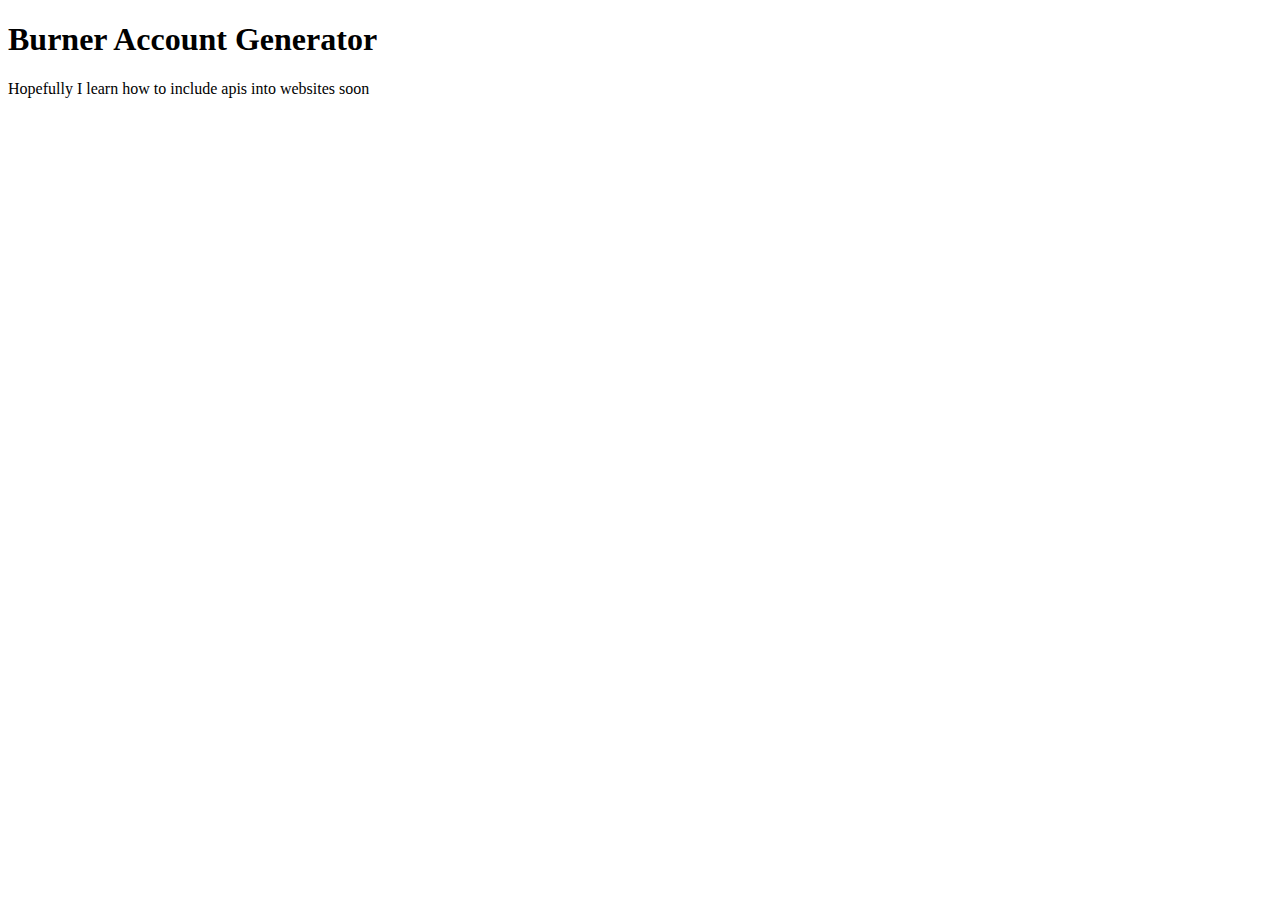
<file: burner_account_website/index.html>
<!DOCTYPE html>
<html lang="en">
<head>
    <meta charset="UTF-8">
    <meta http-equiv="X-UA-Compatible" content="IE=edge">
    <meta name="viewport" content="width=device-width, initial-scale=1.0">
    <title>BurnerAccountGenerator</title>
</head>
<body>
    <h1>Burner Account Generator</h1>
    <p>Hopefully I learn how to include apis into websites soon</p>
</body>
</html>
</file>
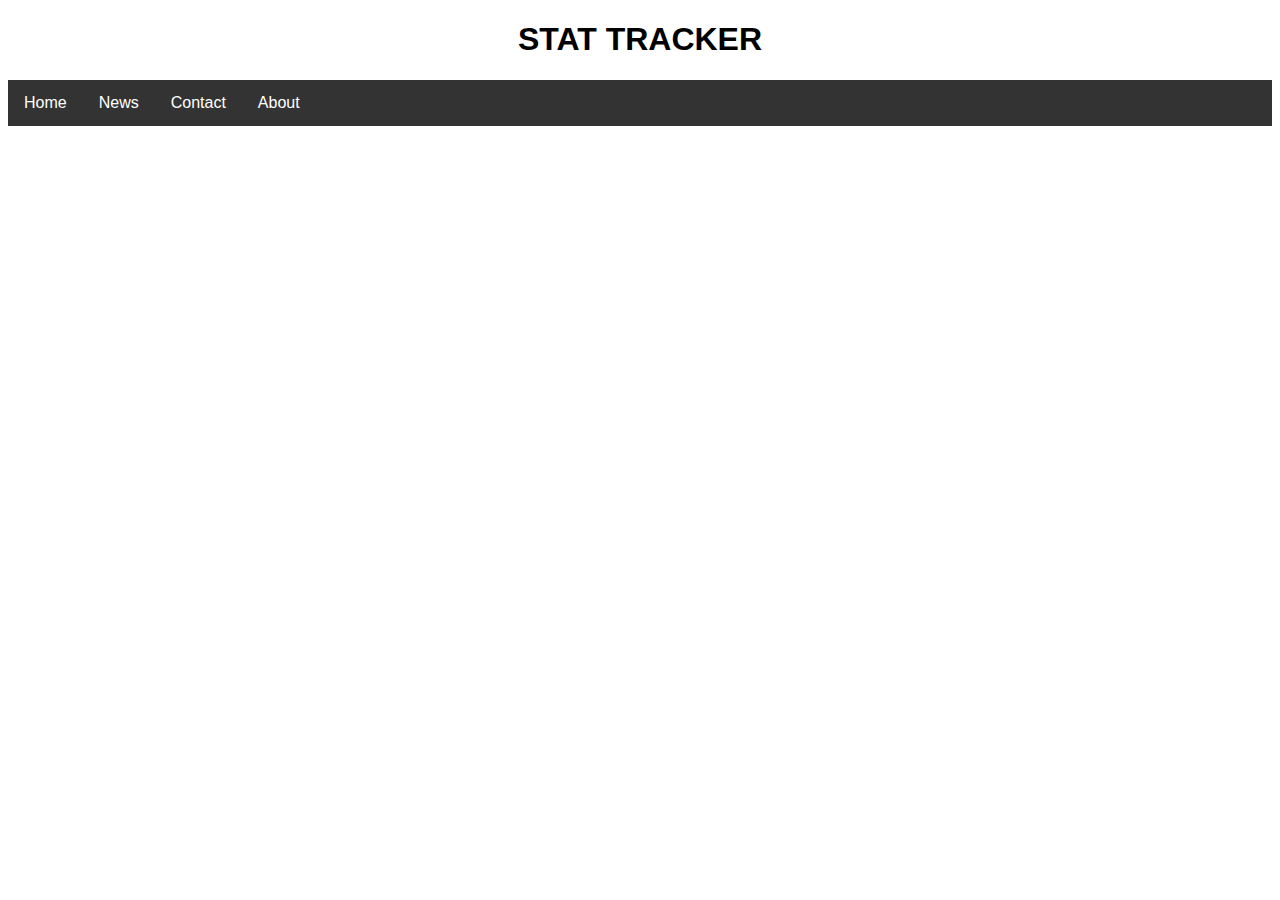
<file: PROJECT/index.html>
<!DOCTYPE html>
<html lang="en">
<head>
    <meta charset="UTF-8">
    <meta http-equiv="X-UA-Compatible" content="IE=edge">
    <meta name="viewport" content="width=device-width, initial-scale=1.0">
    <title>StatTracker</title>
    <link rel="stylesheet" href="style.css"/>
</head>
<body>
    <h1>STAT TRACKER</h1>
    <ul>
        <li><a class="active" href="#home">Home</a></li>
        <li><a href="#news">News</a></li>
        <li><a href="#contact">Contact</a></li>
        <li><a href="#about">About</a></li>
    </ul>
</body>
</html>
</file>
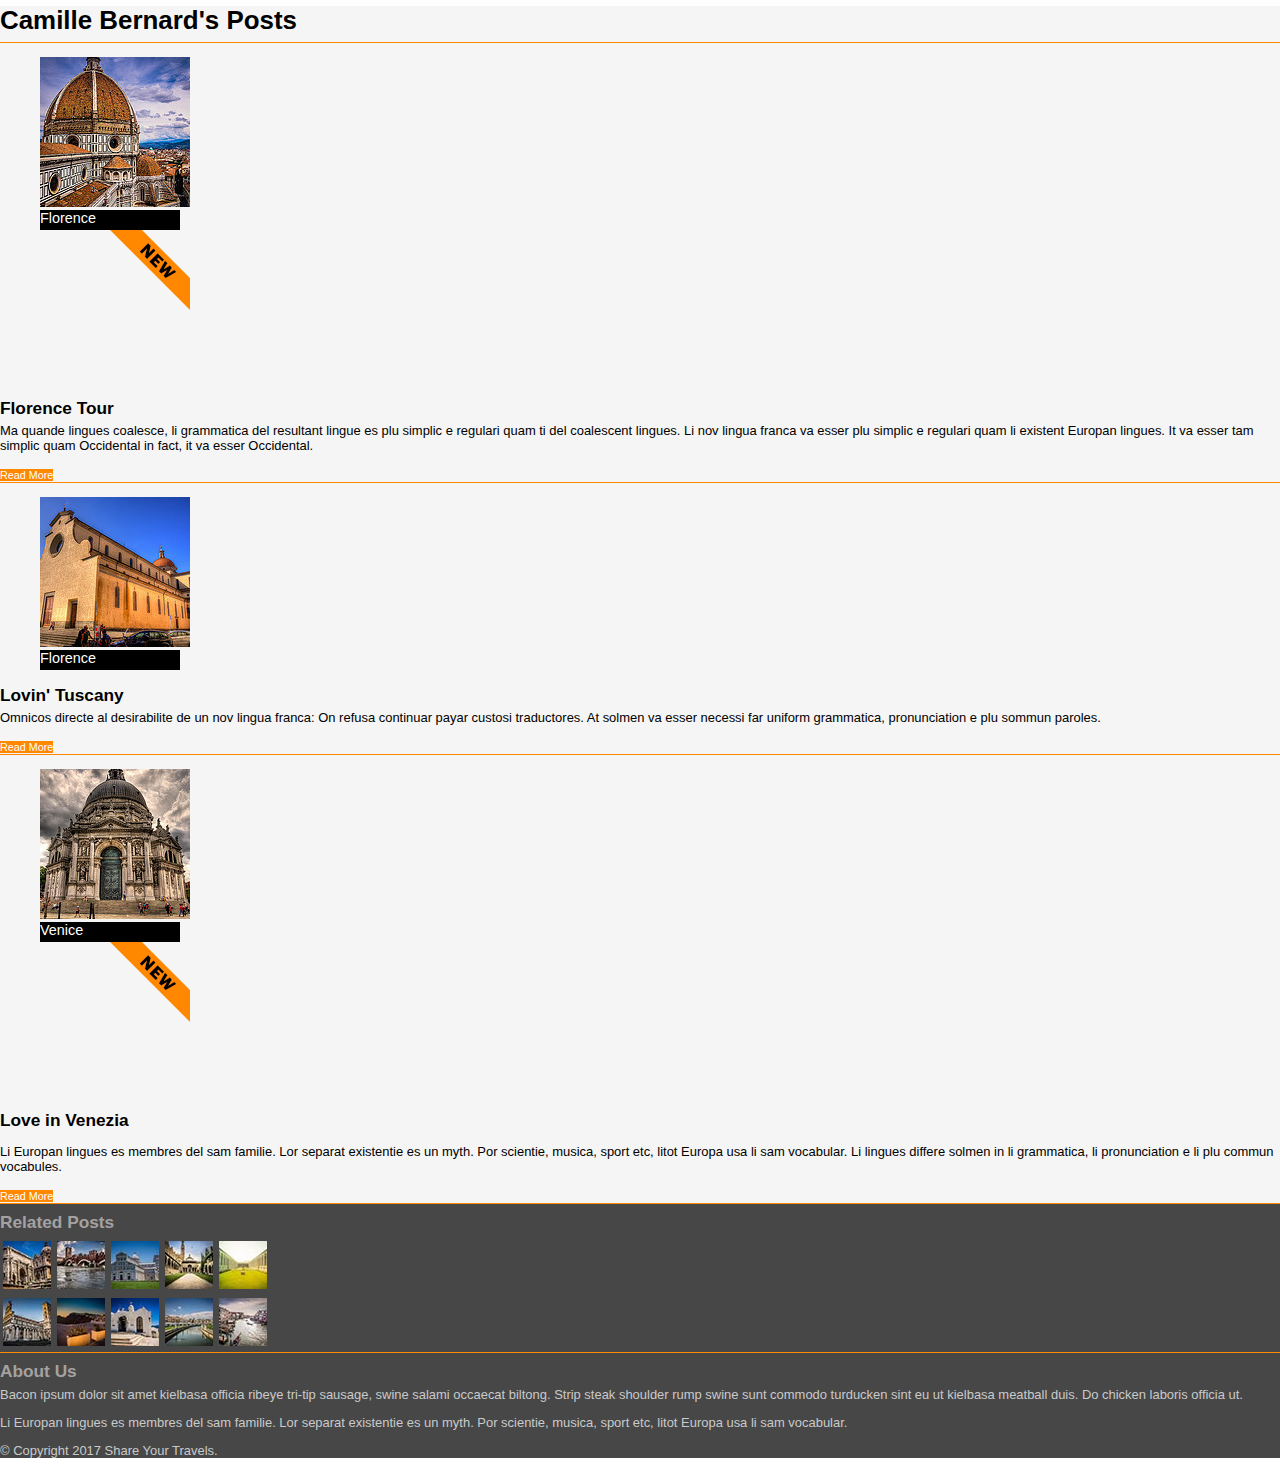
<file: advcss1/adv_css_syntax_1.html>
<!DOCTYPE html>
<html>
<head lang="en">
   <meta charset="utf-8">
   <title>Advanced CSS Syntax - 1</title>
   <link rel="stylesheet" href="adv_css_syntax_1.css" />
</head>
<body>

<article>
<h1>Camille Bernard's Posts</h1>
<div class="entry">
   <figure>
      <img src="images/travel/9498358806.jpg" alt="" />
      <figcaption>Florence</figcaption>
      <img src="images/travel/new-banner.png" alt="" class="overlayed"/>      
   </figure>
   <div>
      <h2>Florence Tour</h2>
      <p>Ma quande lingues coalesce, li grammatica del resultant lingue es plu simplic e regulari quam ti del coalescent lingues. Li nov lingua franca va esser plu simplic e regulari quam li existent Europan lingues. It va esser tam simplic quam Occidental in fact, it va esser Occidental.</p>
      <div class="right">
         <a href="#" class="linkbutton">Read More</a>
      </div>
   </div>
</div>

<div class="entry">
   <figure>
      <img src="images/travel/9504449928.jpg" alt="" />
      <figcaption>Florence</figcaption> 
   </figure>
   <div>
      <h2>Lovin' Tuscany</h2>
      <p>Omnicos directe al desirabilite de un nov lingua franca: On refusa continuar payar custosi traductores. At solmen va esser necessi far uniform grammatica, pronunciation e plu sommun paroles.</p>
      <div class="right">
         <a href="#" class="linkbutton">Read More</a>
      </div>      
   </div>
</div>

<div class="entry">
   <figure>
      <img src="images/travel/9494472443.jpg" alt="" />
      <figcaption>Venice</figcaption>
      <img src="images/travel/new-banner.png" alt="" class="overlayed"/>      
   </figure>
   <div>
      <h2>Love in Venezia</h2>
      <p><p>Li Europan lingues es membres del sam familie. Lor separat existentie es un myth. Por scientie, musica, sport etc, litot Europa usa li sam vocabular. Li lingues differe solmen in li grammatica, li pronunciation e li plu commun vocabules.</p>
      <div class="right">
         <a href="#" class="linkbutton">Read More</a>
      </div>      
   </div>
</div>


</article>
<footer>
   <div class="footer-related">
      <h2>Related Posts</h2>
      <div>
      <img src="images/travel/tiny/9495574327.jpg" /><img src="images/travel/tiny/9496787858.jpg" /><img src="images/travel/tiny/9502740177.jpg" /><img src="images/travel/tiny/9504609042.jpg" /><img src="images/travel/tiny/9505536014.jpg" /><br/>
<img src="images/travel/tiny/9505893300.jpg" /><img src="images/travel/tiny/8710247776.jpg" /><img src="images/travel/tiny/8710320515.jpg" /><img src="images/travel/tiny/9494282329.jpg" /><img src="images/travel/tiny/9494464567.jpg" />      
      </div>
   </div>   
   <div class="footer-section">
      <h2>About Us</h2>
      <p>Bacon ipsum dolor sit amet kielbasa officia ribeye tri-tip sausage, swine salami occaecat biltong. Strip steak shoulder rump swine sunt commodo turducken sint eu ut kielbasa meatball duis. Do chicken laboris officia ut. </p>
      <p>Li Europan lingues es membres del sam familie. Lor separat existentie es un myth. Por scientie, musica, sport etc, litot Europa usa li sam vocabular.</p>
      <p>&copy; Copyright 2017 Share Your Travels.
   </div>

   
</footer>
</body>
</html>
</file>
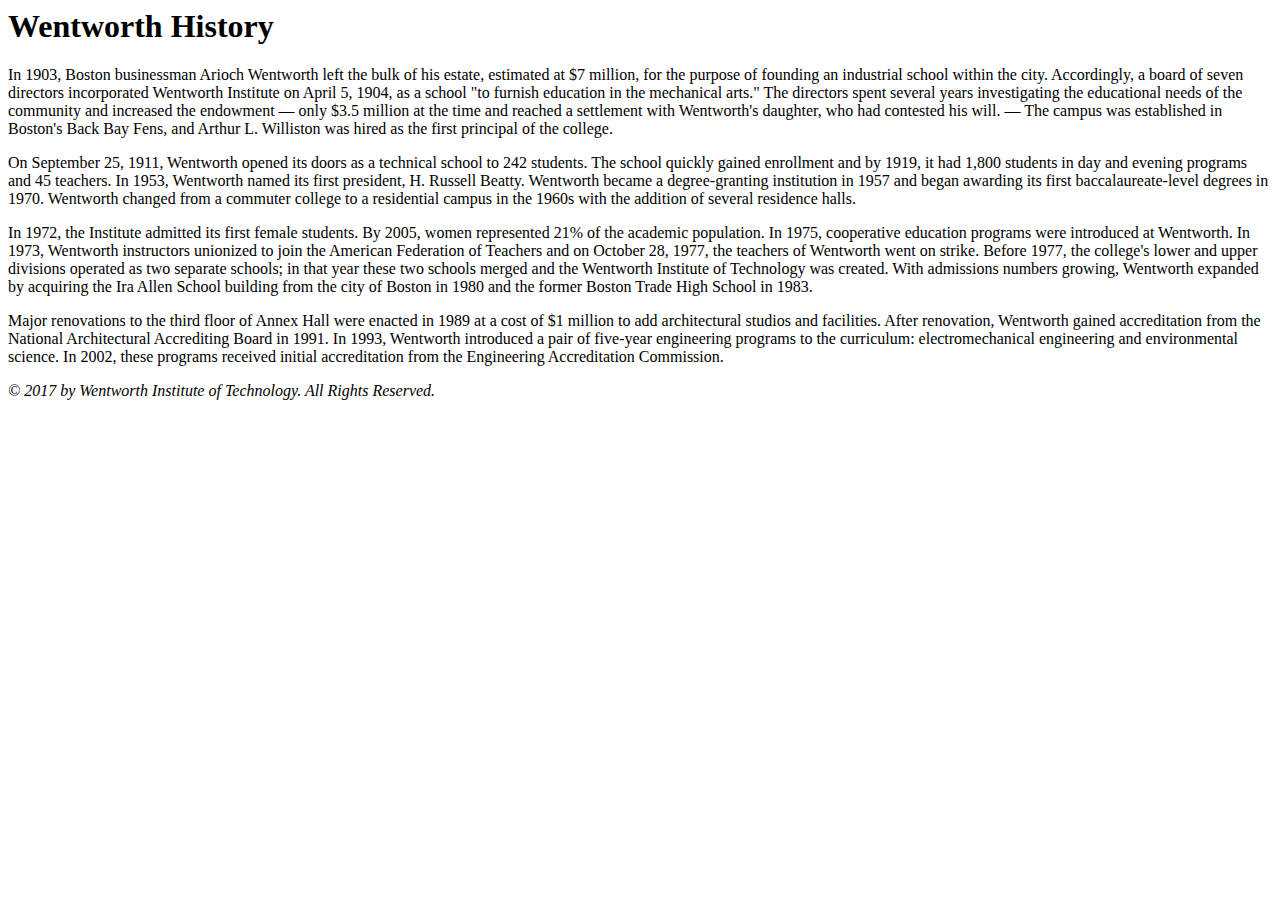
<file: advcss2/adv_css_syntax_2.html>
<html>

<head>
	<meta charset="utf-8">
	<title>Multicolumns</title>
</head>

<body>

	<header>
		<h1>Wentworth History</h1>
	</header>

	<div>
		<p>
		   In 1903, Boston businessman Arioch Wentworth left the bulk of his estate, estimated at $7 million, for the purpose of founding an industrial school within the city. Accordingly, a board of seven directors incorporated Wentworth Institute on April 5, 1904, as a school "to furnish education in the mechanical arts." The directors spent several years investigating the educational needs of the community and increased the endowment — only $3.5 million at the time and reached a settlement with Wentworth's daughter, who had contested his will. — The campus was established in Boston's Back Bay Fens, and Arthur L. Williston was hired as the first principal of the college.
		</p>
		<p>
			On September 25, 1911, Wentworth opened its doors as a technical school to 242 students. The school quickly gained enrollment and by 1919, it had 1,800 students in day and evening programs and 45 teachers. In 1953, Wentworth named its first president, H. Russell Beatty. Wentworth became a degree-granting institution in 1957 and began awarding its first baccalaureate-level degrees in 1970. Wentworth changed from a commuter college to a residential campus in the 1960s with the addition of several residence halls.
		</p>
		<p>
			In 1972, the Institute admitted its first female students. By 2005, women represented 21% of the academic population. In 1975, cooperative education programs were introduced at Wentworth. In 1973, Wentworth instructors unionized to join the American Federation of Teachers and on October 28, 1977, the teachers of Wentworth went on strike. Before 1977, the college's lower and upper divisions operated as two separate schools; in that year these two schools merged and the Wentworth Institute of Technology was created. With admissions numbers growing, Wentworth expanded by acquiring the Ira Allen School building from the city of Boston in 1980 and the former Boston Trade High School in 1983.
		</p>
		<p>
			Major renovations to the third floor of Annex Hall were enacted in 1989 at a cost of $1 million to add architectural studios and facilities. After renovation, Wentworth gained accreditation from the National Architectural Accrediting Board in 1991. In 1993, Wentworth introduced a pair of five-year engineering programs to the curriculum: electromechanical engineering and environmental science. In 2002, these programs received initial accreditation from the Engineering Accreditation Commission.
		</p>

		<footer>
			<em>&copy; 2017 by Wentworth Institute of Technology. All Rights Reserved.</em>
		</footer>

	</div>

	

</body>

</html>
</file>
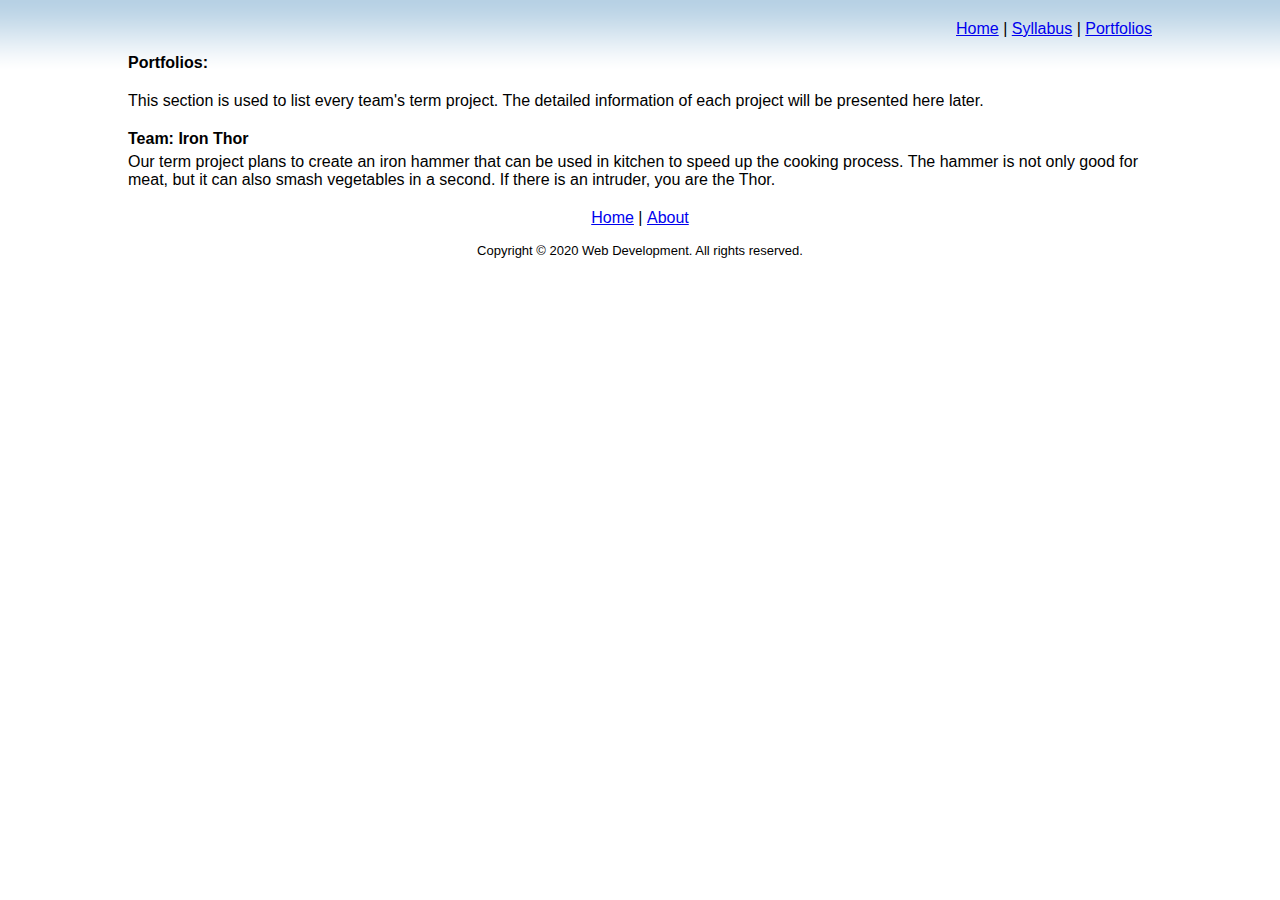
<file: css_syntax_4/css_syntax_4.html>
<html>
<head lang="en">
	<meta charset="utf-8">
	<title>Portfolios</title>
	<link rel="stylesheet" href="reset.css">
	<link rel="stylesheet" href="css_syntax_4.css">
</head>

<body id="main">
	<nav class="title">
		<ul>
			<li><a href="#">Home</a> | </li>
			<li><a href="#">Syllabus</a> | </li>
			<li><a href="#">Portfolios</a></li>
		</ul>
	</nav>
	<section>
		<h1>Portfolios:</h1>
		<p id="intro">
			This section is used to list every team's term project. The detailed information
			of each project will be presented here later.
		</p>
		
		<article>
		<header><h2>Team: Iron Thor</h2></header>
		<p>
			Our term project plans to create an iron hammer that can be used in kitchen to speed
			up the cooking process. The hammer is not only good for meat, but it can also smash 
			vegetables in a second. If there is an intruder, you are the Thor.
		</p>
		
		</article>
		
	</section>

	<footer>
		<nav>
			<ul>
				<li><a href="#">Home</a> | </li>
				<li><a href="#">About</a></li>
			</ul>
		</nav>
		<p id="copyright">
			Copyright &copy; 2020 Web Development. All rights reserved.
		</p>
	</footer>
</body>
</html>
</file>
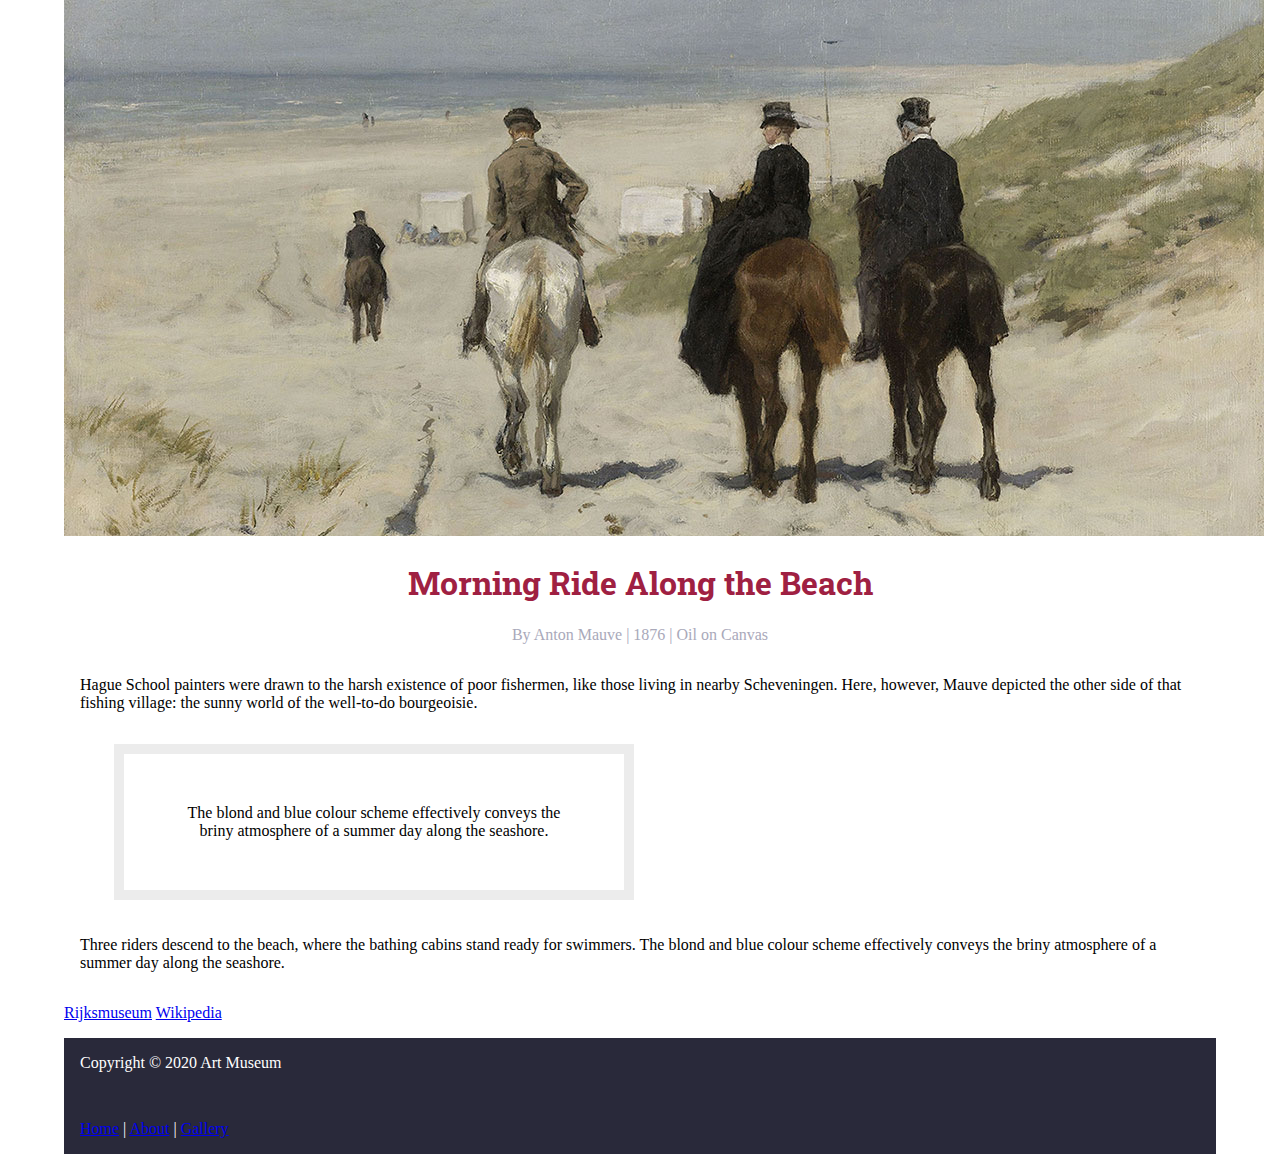
<file: Lab 7/problem_1.html>
<!DOCTYPE html>
<html lang="en">
<head>
<meta charset="utf-8">
<title>Problem 1</title>
<link href="https://fonts.googleapis.com/css?family=Open+Sans|Roboto+Slab&display=swap" rel="stylesheet">


<link href="problem_1.css" rel="stylesheet">
</head>
<body>

   <article>

        <img src="images/hero.jpg" alt="hero" class="hero"/>  
        <h1>Morning Ride Along the Beach</h1>
        <div id="details">By Anton Mauve | 1876 | Oil on Canvas</div>
        <p>
        Hague School painters were drawn to the harsh existence of poor fishermen, like those living in nearby Scheveningen. Here, however, Mauve depicted the other side of that fishing village: the sunny world of the well-to-do bourgeoisie.
        </p>
        <blockquote>The blond and blue colour scheme effectively conveys the briny atmosphere of a summer day along the seashore.</blockquote>
        <p>
        Three riders descend to the beach, where the bathing cabins stand ready for swimmers. The blond and blue colour scheme effectively conveys the briny atmosphere of a summer day along the seashore.
        </p>
        <div id="buttons">
            <a href="http://hdl.handle.net/10934/RM0001.COLLECT.9020">Rijksmuseum</a>
            <a href="https://commons.wikimedia.org/wiki/File:Anton_Mauve_-_Morgenrit_langs_het_strand.jpg">Wikipedia</a>
        </div>
        <footer>
                <p>Copyright &copy; 2020 Art Museum</p>
                <p>
                   <a href="#">Home</a> | <a href="#">About</a> | <a href="#">Gallery</a>
                </p>
             </footer>
   </article>

   </body>
</html>
</file>
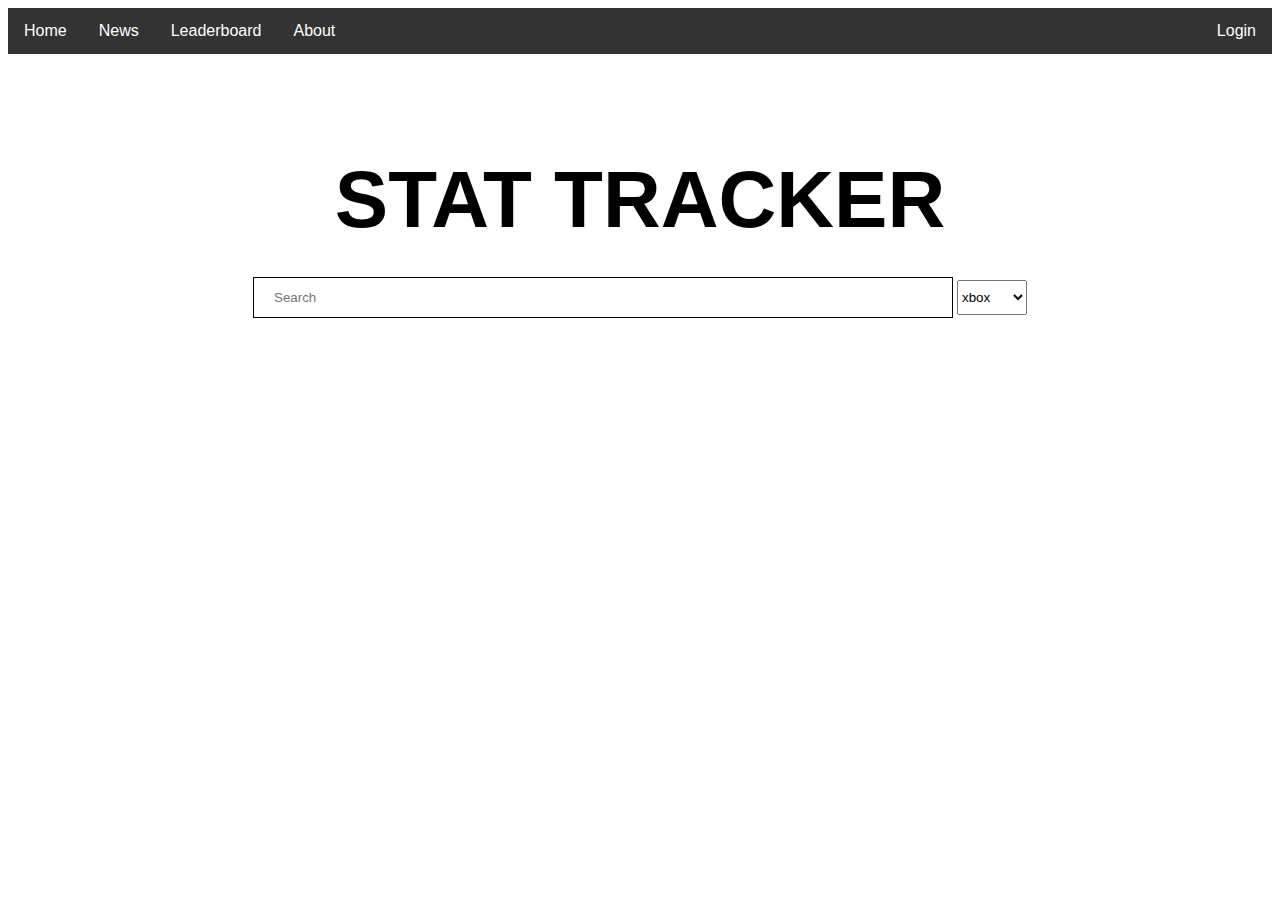
<file: PROJECT/homepage.html>
<!DOCTYPE html>
<html lang="en">
<head>
    <meta charset="UTF-8">
    <meta http-equiv="X-UA-Compatible" content="IE=edge">
    <meta name="viewport" content="width=device-width, initial-scale=1.0">
    <title>StatTracker</title>
    <link rel="stylesheet" href="style.css"/>
    <style>
        table {
            margin-left: auto;
            margin-right: auto;
        }
    </style>
</head>
<body>

    <ul>
        <li><a href="homepage.html">Home</a></li>
        <li><a href="#news">News</a></li>
        <li><a href="#leaderboard">Leaderboard</a></li>
        <li><a href="#about">About</a></li>
        <li id="right"><a href="login.html">Login</a></li>
    </ul>

    <h2>STAT TRACKER</h2>

    <table>
        <tr>
            <td class="search">
                <input type="text" placeholder="Search" required/>
            </td>
            <td>
                <select name="platform" class="platform">
                    <option value="" selected="selected">activision</option>
                    <option value="" selected="selected">battleNet</option>
                    <option value="" selected="selected">playstation</option>
                    <option value="" selected="selected">steam</option>
                    <option value="" selected="selected">xbox</option>  
                </select>
            </td>
        </tr>
         
    </table>
    
</body>
</html>
</file>
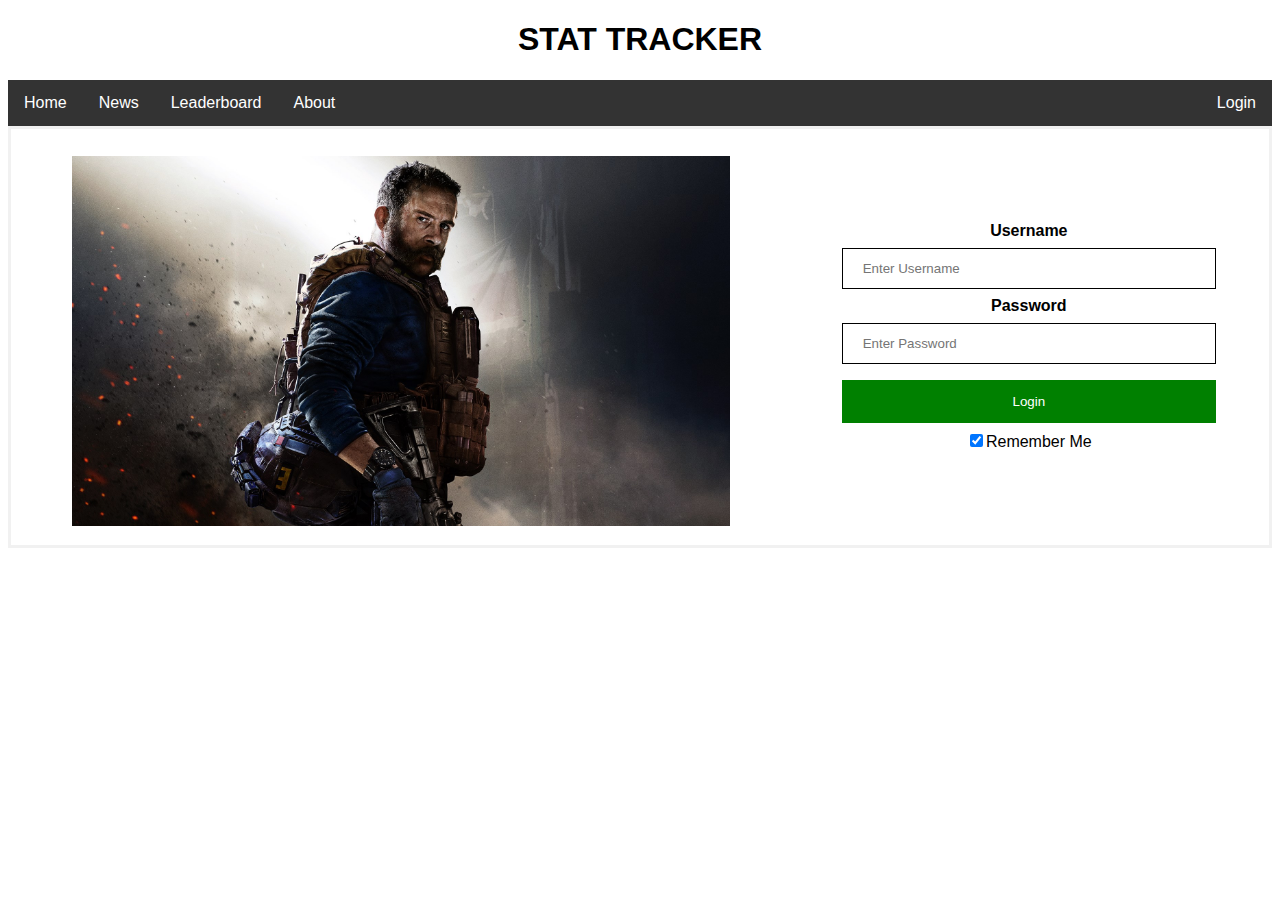
<file: PROJECT/login.html>
<!DOCTYPE html>
<html lang="en">
<head>
    <meta charset="UTF-8">
    <meta http-equiv="X-UA-Compatible" content="IE=edge">
    <meta name="viewport" content="width=device-width, initial-scale=1.0">
    <title>StatTracker</title>
    <link rel="stylesheet" href="style.css"/>
</head>
<body>
    <h1>STAT TRACKER</h1>
    <ul>
        <li><a href="homepage.html">Home</a></li>
        <li><a href="#news">News</a></li>
        <li><a href="#leaderboard">Leaderboard</a></li>
        <li><a href="#about">About</a></li>
        <li id="right"><a href="login.html">Login</a></li>
    </ul>

    <form action="/actionpage.php" method="post">
        <table>
            <td>
                <div class="imgcontainer">
                    <img src="images/pic2.jpeg" alt="img" class="image"/> 
                </div>
            </td>
            
            <td>
                <div class="container">
                    <label for="user"><b>Username</b></label>
                    <input type="text" placeholder="Enter Username" name="user" required/>
                    
                    <label for="pass"><b>Password</b></label>
                    <input type="password" placeholder="Enter Password" name="pass" required/>
        
                    <button type="submit">Login</button>
                    <label>
                        <input type="checkbox" checked="checked" name="remember">Remember Me
                    </label>
                </div>
            </td>
        </table>
    </form>
    
</body>
</html>
</file>
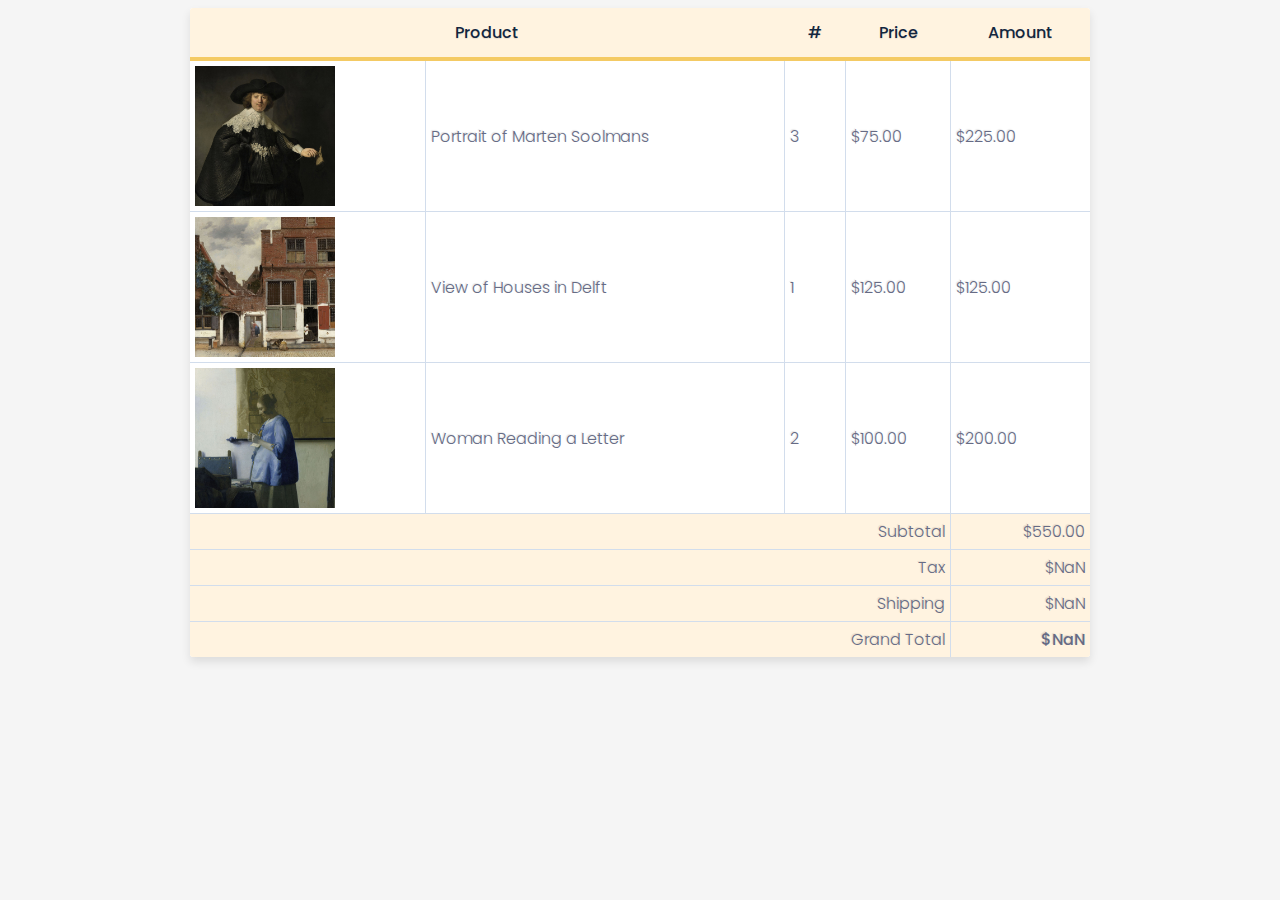
<file: lab8 - source/problem_1/lab8_problem1.html>
<html lang="en">
<head>
	<meta charset="utf-8" />
	<meta name="viewport" content="initial-scale=1.0,maximum-scale=1.0,width=device-width">
		
    <title>Problem 1</title>
    <link href="https://fonts.googleapis.com/css2?family=Poppins:wght@300;400;500;600&display=swap" rel="stylesheet">
	<link href="css/styles.css" rel="stylesheet" />
    <script src="js/data.js" type="text/JavaScript"></script>
    <script src="js/functions.js" type="text/JavaScript"></script>
</head>

<body>
<table class="table-fill">
    <thead>
        <tr>
            <th colspan="2">Product</th>
            <th>#</th>
            <th>Price</th>
            <th>Amount</th>
        </tr>
    </thead>
    <tbody>
        <script src="js/lab8_problem1.js" type="text/JavaScript"></script>
    </tbody>
</table>
</body>
</html>
</file>
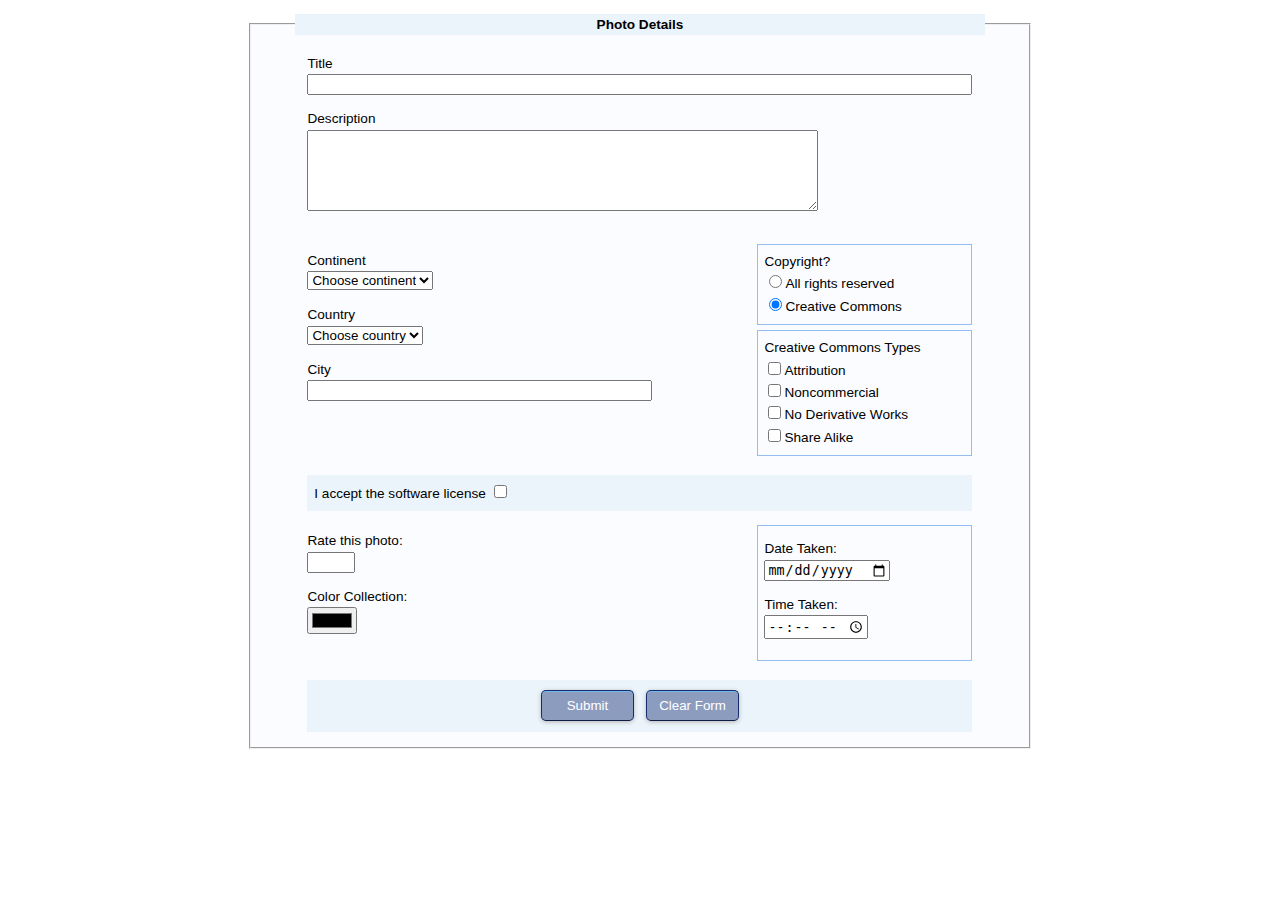
<file: lab8 - source/problem_2/lab8_problem2.html>
<!DOCTYPE html>
<html>
<head lang="en">
   <meta charset="utf-8">
   <title>Form + JavaScript</title>
   <link rel="stylesheet" href="lab8_problem2.css" />
   <script type="text/javascript" src="lab8_problem2.js"></script>
</head>
<body>
<form method="get" action="" id="mainForm">
   <fieldset>
      <legend>Photo Details</legend>
      <table>
         <tr>
            <td colspan="2">
               <p>
               <label>Title</label><br/>
                  <input type="text" name="title" size="80" class="required" />
               </p>
               <p>
               <label>Description</label><br/>
                  <textarea name="description" rows="5" cols="61" class="required"></textarea>
               </p>            
            </td>
         </tr>
         <tr>
            <td> 
               <p> 
               <label>Continent</label><br/>
               <select name="continent">
                  <option>Choose continent</option> 
                  <option>Africa</option>
                  <option>Asia</option>
                  <option>Europe</option>
                  <option>North America</option>
                  <option>South America</option>
               </select>
               </p>
               <p> 
               <label>Country</label><br/>
               <select name="country">
                  <option>Choose country</option> 
                  <option>Canada</option>
                  <option>Mexico</option>
                  <option>United States</option>
               </select>
               </p>
               <p>	
               <label>City</label><br/>               
               <input type="text" name="city" list="cities"  size="40"/>
               <datalist id="cities">
                  <option>Calgary</option>                
                  <option>Montreal</option>
                  <option>Toronto</option>                  
                  <option>Vancouver</option>
               </datalist>
               </p>
            </td>
            <td>
               <div class="box">
                  <label>Copyright? </label><br/>
                  <input type="radio" name="copyright" value="1">All rights reserved<br/>
                  <input type="radio" name="copyright" value="2" checked>Creative Commons<br/>
               </div>
               <div class="box">
                  <label>Creative Commons Types </label><br/>
                  <input type="checkbox" name="cc" >Attribution <br/>
                  <input type="checkbox" name="cc" >Noncommercial <br/>    
                  <input type="checkbox" name="cc" >No Derivative Works <br/>  
                  <input type="checkbox" name="cc" >Share Alike
               </div>               
            </td>
         </tr>
         <tr>
            <td colspan="2" >
            <div class="rectangle"> 
               <label>I accept the software license</label>
               <input type="checkbox" name="accept" class="required">
            </div>
            </td>
         </tr>
         <tr>
            <td>
                  <p>
                  <label>Rate this photo: <br/>
                  <input type="number" min="1" max="5" name="rate" />  
                  </p>                  
                  <p>
                  <label>Color Collection: <br/>
                  <input type="color"  name="color" />   
                  </p>                  
            </td>
            <td>
               <div class="box">
                  <p>
                  <label>Date Taken: <br/>
                  <input type="date"  name="date" />   
                  </p>
                  <p>
                  <label>Time Taken: <br/>
                  <input type="time"  name="time" />   
                  </p>                  
               </div>
            </td>
         </tr>
         <tr>
            <td colspan="2">
               <div class="rectangle centered"> 
                  <input type="submit" class="rounded"> <input type="reset" value="Clear Form" class="rounded">  
               </div>
            </td>
         </tr>
      </table>
   </fieldset>
</form>
</body>
</html>
</file>
<file: PROJECT/style.css>
body {
    font-family: Arial, Helvetica, sans-serif;
}

form {
    border: 3px solid #f1f1f1;
}

input[type=text], input[type=password] {
    width: 100%;
    padding: 12px 20px;
    margin: 8px 0;
    display: inline-block;
    border: 1px solid black;
    box-sizing: border-box;
}

.search {
    width:700px;
}

.platform {
    width: 70px;
    height: 35px;
}

button {
    background-color: green;
    color: white;
    padding: 14px 20px;
    margin: 8px 0;
    border: none;
    cursor: pointer;
    width: 100%;
}

button:hover {
    opacity: 0.8;
}

.imgcontainer {
    text-align: center;
    padding: 10;
    margin: 24px 0 12px 0;
}

img.image {
    width: 85%;
}

.container {
    text-align: center;
    padding: 50px;
}

h1 {
    text-align: center;
}

h2 {
    text-align: center;
    font-size: 500%;
    margin: 100px 100px 20px 100px;
}

ul {
    list-style-type: none;
    margin: 0;
    padding: 0;
    overflow: hidden;
    background-color: #333;
}

li {
    float: left;
}

#right{
    float: right;
}

li a {
    display: block;
    color: white;
    text-align: center;
    padding: 14px 16px;
    text-decoration: none;
}

li a:hover {
    background-color: #111;
}
</file>
<file: advcss1/adv_css_syntax_1.css>
h1, h2, h3, p, body, div {
   font-family: Tahoma, Helvetica, sans-serif;
   margin: 0;
   padding: 0;  
}

h1  {  
   font-size: 1.8em; 
   margin: 0.25em 0 0.25em 0;
}

h2  {   
   font-size: 1.2em;    
   margin: 0.5em 0 0.25em 0;
}

p, body {
   font-size: 0.9em;
} 

p {
   margin-bottom: 1em;
}  

body {
   background-color: white; 
}

article {
   background-color: #F5F5F5;

}

figure {    

}

figcaption {
   width: 140px;
   background-color: black;
   color:white;
   height: 20px;
}

.overlayed {

}

.entry {
   overflow: auto;
   border-top: 1pt solid #ff8800;
}

.linkbutton {
   background-color: #ff8800;
   color: white;
   text-decoration: none; 
   font-size: 0.75em;   
}

footer {
   background-color: #474747;
   color: #cacaca;
}

footer h2 { 
   color: #a4a1a1; 
}   

.footer-related {
   border-top: 1pt solid #ff8800;
}

.footer-section{
   border-top: 1pt solid #ff8800;
}

.footer-related img { 
   margin: 3px; 
}
</file>
<file: css_syntax_4/css_syntax_4.css>
body{
	font-family: Arial, Helvetica, sans-serif;
  background-image: url(background.png);
  background-repeat: repeat-x;
}

nav ul {
	margin-top: 20px;
	padding: 0;
	list-style-type: none;
	text-align: center;
}

nav.title ul{
	text-align: right;
}

nav.title imgP{
	display: float;
}

nav ul li {
	display: inline;
}

nav ul li a:hover{
	color: #fff;
	background-color: #369;
}

#main {
	width:80%; 
	margin: 20px auto;
}

p {
	margin-top: 5px;
}

p#intro{
  margin-top: 20px;
  margin-bottom: 20px;
}

#copyright {
	text-align: center;
	font-size: small;
	margin-top: 10pt;
}

img{
  margin-top: 20px;
}
</file>
<file: Lab 7/problem_1.css>
/* Add your CSS style definitions to this file */
body{
    margin-top: 0em;
    margin-left: 4em;
    margin-right: 4em;
    margin-bottom: 0em;
}
h1{
    text-align: center;
    color: #9f2042;
    font-family:'Roboto Slab', 'Open Sans';
}

#details{
    text-align: center;
    color:#a9a9ba;
}

p{
    padding: 1em;
    
}

blockquote{
    text-align: center;
    margin: 10px 50px 20px;
    padding: 50px;
    width:400px;
    border: 10px solid #ececec;
    border-width: large;
}

footer{
    background-color: #29293a;
}

footer p{
    color: white;
}
</file>
<file: lab8 - source/problem_1/css/styles.css>
body {
  background-color: #F5F5F5;
  font-family: "Poppins", helvetica, arial, sans-serif;
  font-size: 12px;
  font-weight: 400;
}

/*** Table Styles **/

.table-fill {
  background: white;
  border-radius:3px;
  border-collapse: collapse;

  margin: auto;
  max-width: 900px;
  padding:5px;
  width: 80%;
  box-shadow: 0 5px 10px rgba(0, 0, 0, 0.1);
}
 
th {
  color: #12263f;
  background: #FFF3E0;;
  border-bottom:4px solid #f4ca64;

  font-size:16px;
  font-weight: 500;
  padding:12px;
  text-align:center;
  text-shadow: 0 1px 1px rgba(0, 0, 0, 0.1);
  vertical-align:middle;
}

th:first-child {
  border-top-left-radius:3px;
}
 
th:last-child {
  border-top-right-radius:3px;
  border-right:none;
}
  
tr {
  border-top: 1px solid #d2ddec;
  border-bottom: 1px solid #d2ddec;
  color:#666B85;
  font-size:16px;
  font-weight:normal;
  text-shadow: 0 1px 1px rgba(256, 256, 256, 0.1);
}
 
 
tr:first-child {
  border-top:none;
}
tr:last-child {
  border-bottom:none;
}
tr:last-child td:first-child {
  border-bottom-left-radius:3px;
}
 
tr:last-child td:last-child {
  border-bottom-right-radius:3px;
}
 
td {
  background:#FFFFFF;
  padding:5px;
  text-align:left;
  vertical-align:middle;
  font-weight:300;
  font-size:16px;
  text-shadow: -1px -1px 1px rgba(0, 0, 0, 0.1);
  border-right: 1px solid #d2ddec;
}

td:last-child {
  border-right: 0px;
}

tr.totals td {
    background:#FFF3E0;
    text-align: right;

}

td.right {
  text-align: right;
}
td.center {
  text-align: center;
}


.table-fill img {
  width: 140px;
}
.painting {
  width: 130px;
}
td.focus {
  font-weight: 500;
}
</file>
<file: lab8 - source/problem_2/lab8_problem2.css>
/* general text formatting */

h1, h2, h3, nav, footer {
 font-family: Georgia, Cambria, "Times New Roman", serif;
}
body {
   font-family: "Lucida Sans", Verdana, Arial, sans-serif;
   font-size: 85%;
}

table {
   border: collapse; 
   border-spacing: 0;   
   width: 90%;
   margin: 0 auto;
}
table tbody td{
   /* border: 1pt solid #95BEF0;   */
   line-height: 1.5em;
   vertical-align: top;
   padding: 0.5em 0.75em;
}

legend {
   background-color: #EBF4FB ;
   margin: 0 auto;
   width: 90%;
   padding: 0.25em;
   text-align: center;
   font-weight: bold;
   font-size: 100%;
}
fieldset {
   margin: 1em auto;
   background-color: #FAFCFF;
   width: 60%;
}
form p {
   margin-top: 0.5em;
}

.box {
   border: 1pt solid #95BEF0;
   padding: 0.5em;
   margin-bottom: 0.4em;
}

.rectangle {
   background-color: #EBF4FB;
   padding: 0.5em;
}
.centered {
   text-align: center;
}

.rounded, .rounded:hover {
   border: 1px solid #172d6e;
   border-bottom: 1px solid #0e1d45;
   border-radius: 5px;
   text-align: center;
   color: white;
   background-color: #8c9cbf;
   padding: 0.5em 0 0.5em 0;
   margin: 0.3em;
   width: 7em;
   -webkit-box-shadow: inset 0 1px 0 0 #72b9eb, 0 1px 4px 0 #b3b3b3;
   box-shadow: inset 0 1px 0 0 #72b9eb, 0 1px 4px 0 #b3b3b3; 
}
.rounded:hover {
   background-color: #7f8dad;
}
</file>
